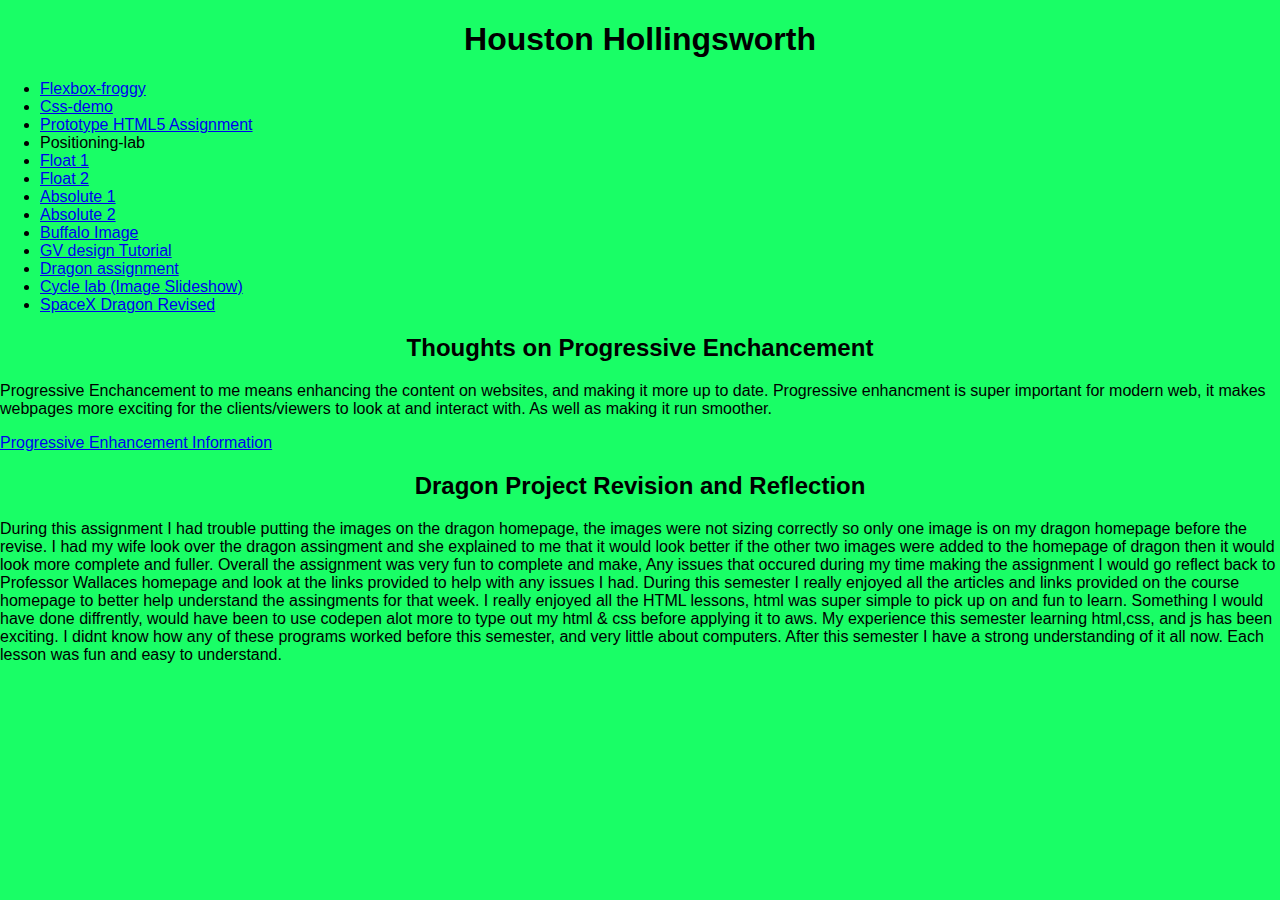
<file: index.html>
<!DOCTYPE html>

<html lang="en">
<head>
  <meta charset="utf-8">

  <title>IFSC 1310 | Houston Hollingsworth</title>
  <meta name="description" content="Computer technologies" />
  <meta name="author" content="Houston Hollingsworth" />
  <link rel="stylesheet" href="assets/css/style.css" />
</head>

<body>
  
  <h1>Houston Hollingsworth</h1>
  <ul>
      <li><a href="assets/img/flexbox-froggy.png">Flexbox-froggy</a></li>
      <li><a href="css-demo/index.html">Css-demo</a></li>
      <li><a href="prototypehtml5assignment/index.html">Prototype HTML5 Assignment</a></li>
      <li>Positioning-lab</li>
      <li><a href="positioning-lab/float-1.html">Float 1</a></li>
      <li><a href="positioning-lab/float-2.html">Float 2</a></li>
      <li><a href="positioning-lab/absolute-1.html">Absolute 1</a></li>
      <li><a href="positioning-lab/absolute-2.html">Absolute 2</a></li>
      <li><a href="assets/img/buffalo.png">Buffalo Image</a></li>
      <li><a href="assets/img/gravitdesigner.jpg">GV design Tutorial</a></li>
      <li><a href="dragon/index.html">Dragon assignment</a></li>
      <li><a href="cycle/index.html">Cycle lab (Image Slideshow)</a></li>
      <li><a href="dragon-revised/index.html">SpaceX Dragon Revised</a></li>
    </li>
    </ul>
      <h2>Thoughts on Progressive Enchancement</h2>
      <p>
        Progressive Enchancement to me means enhancing the content on websites, and making it more up to date. Progressive enhancment is super important for modern web, it makes webpages more exciting for the clients/viewers to look at and interact with. As well as making it run smoother.
      </p>
      <li><a href="https://developer.mozilla.org/en-US/docs/Glossary/Progressive_Enhancement">Progressive Enhancement Information</a></li>
      <h2>Dragon Project Revision and Reflection</h2>
      <p>
        During this assignment I had trouble putting the images on the dragon homepage, the images were not sizing correctly so only one image is on my dragon homepage before the revise. I had my wife look over the dragon assingment and she explained to me that it would look better if the other two images were added to the homepage of dragon then it would look more complete and fuller. Overall the assignment was very fun to complete and make, Any issues that occured during my time making the assignment I would go reflect back to Professor Wallaces homepage and look at the links provided to help with any issues I had. During this semester I really enjoyed all the articles and links provided on the course homepage to better help understand the assingments for that week. I really enjoyed all the HTML lessons, html was super simple to pick up on and fun to learn. Something I would have done diffrently, would have been to use codepen alot more to type out my html & css before applying it to aws. My experience this semester learning html,css, and js has been exciting. I didnt know how any of these programs worked before this semester, and very little about computers. After this semester I have a strong understanding of it all now. Each lesson was fun and easy to understand.  
      </p>
 
    
  
</body>
</html>
</file>
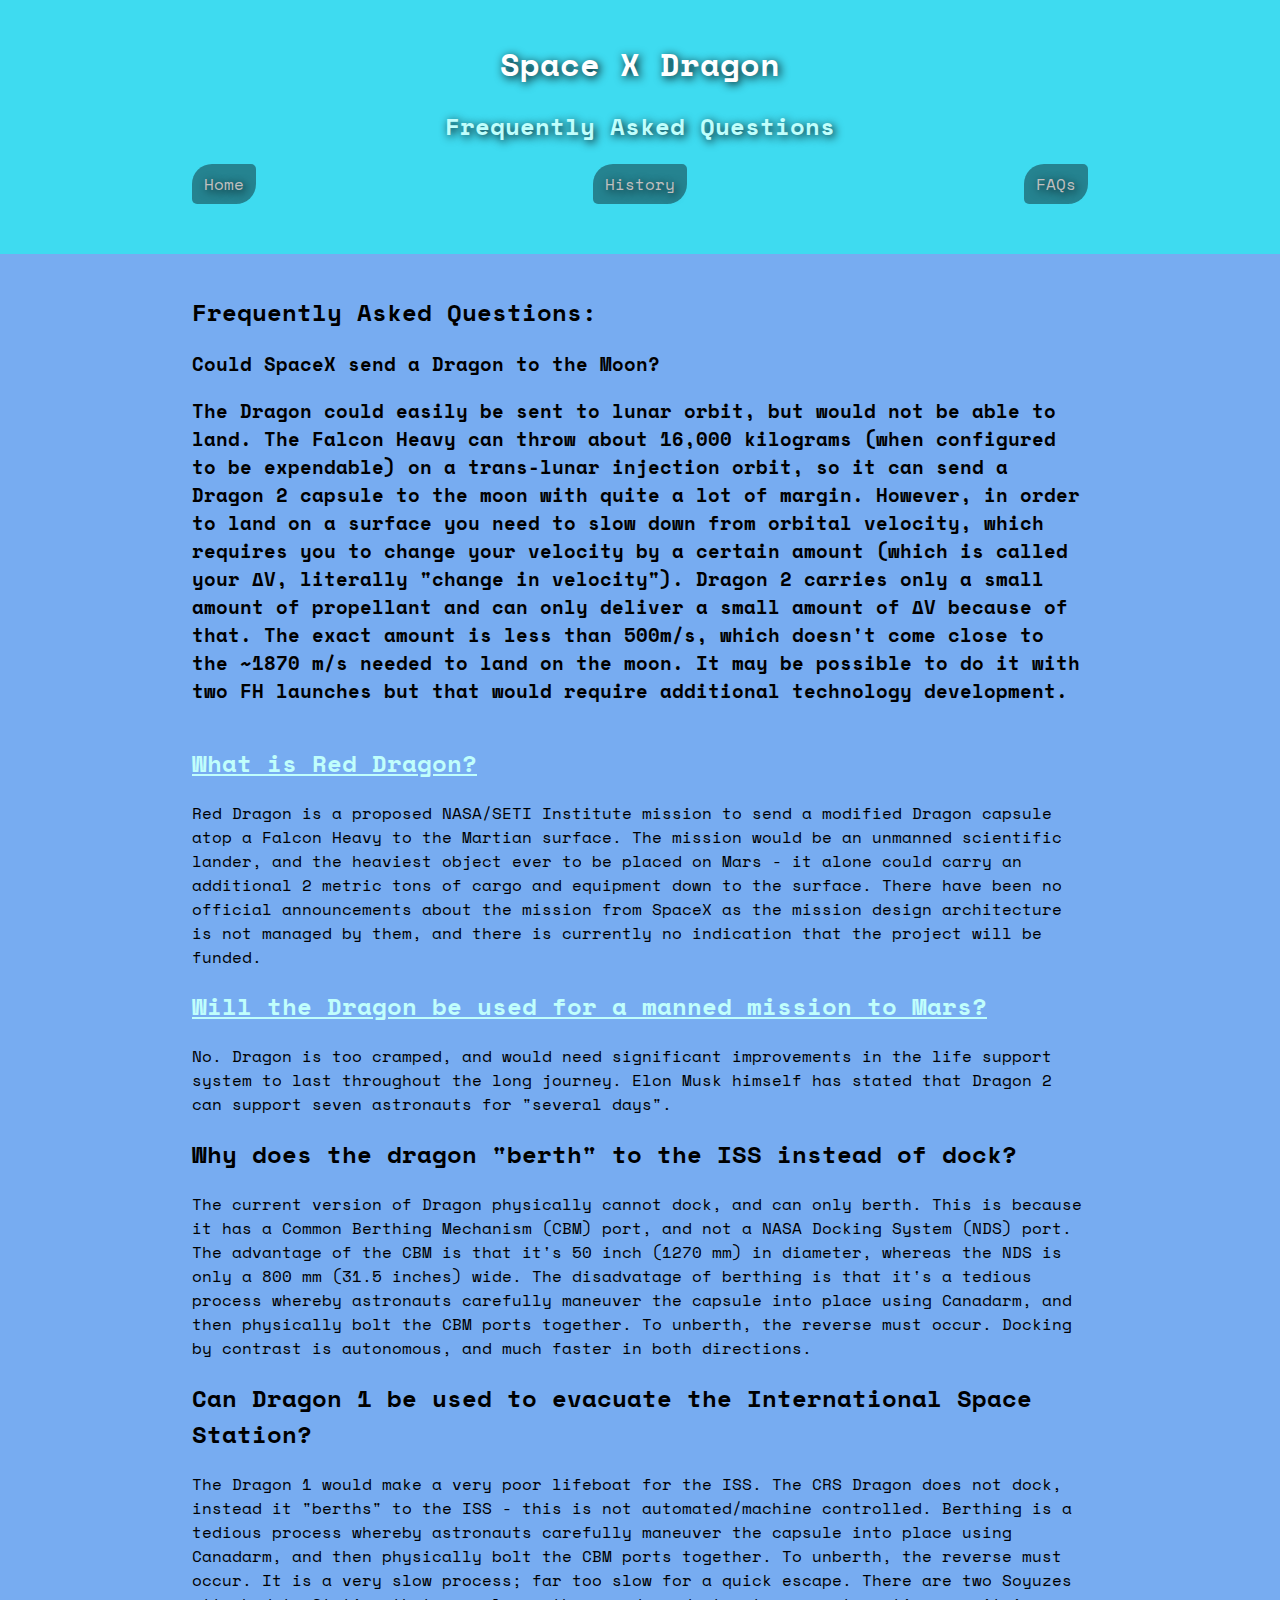
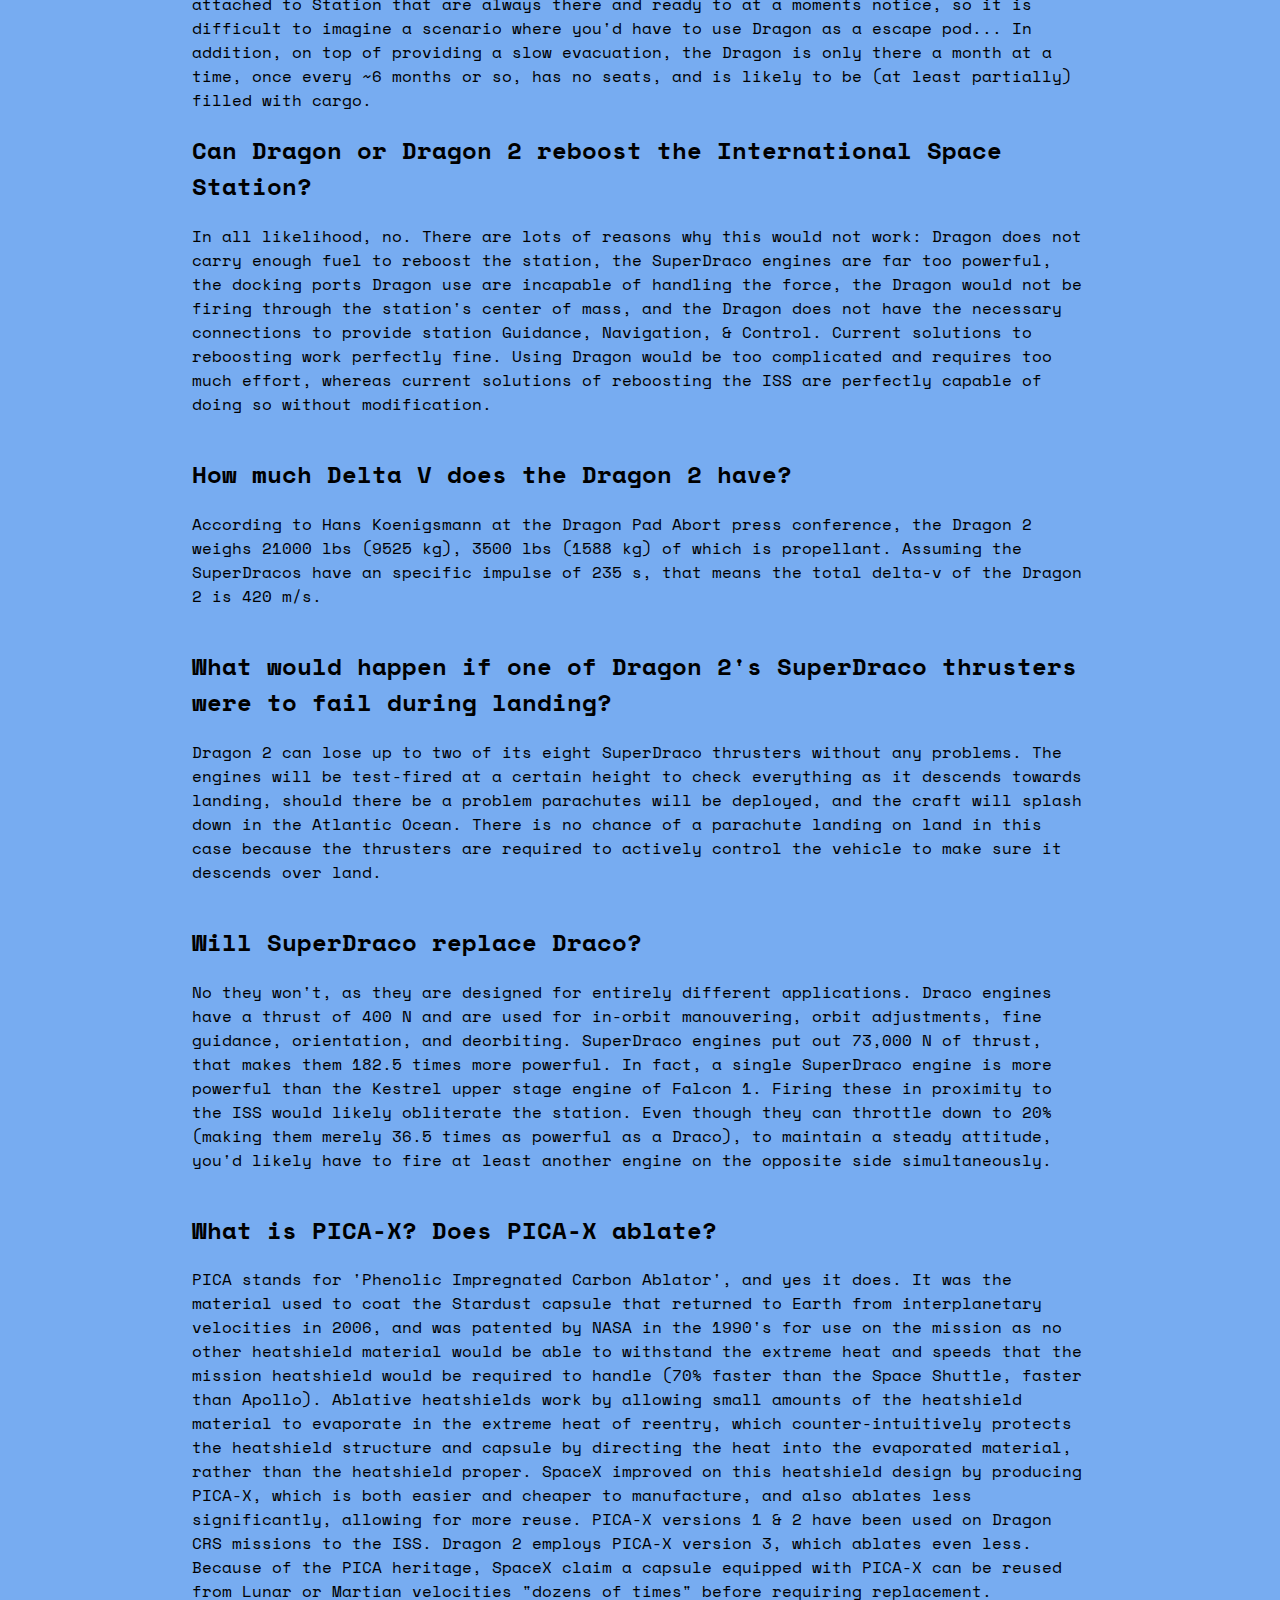
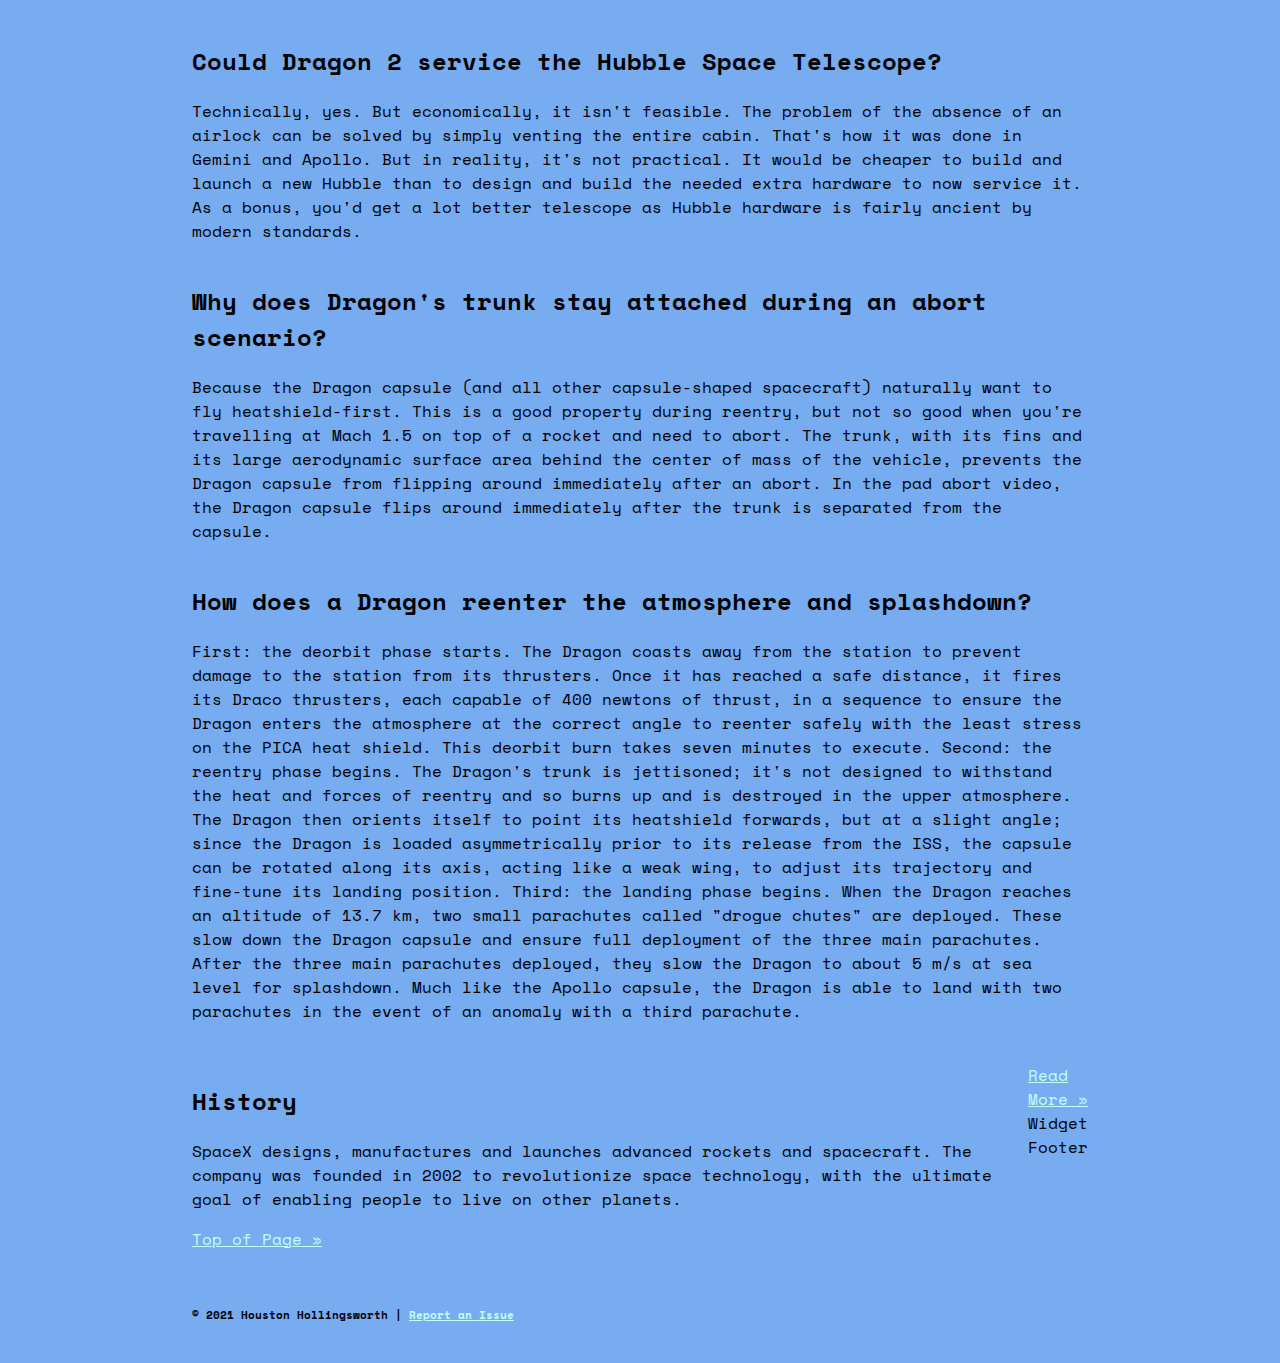
<file: dragon-revised/faq.html>
<!DOCTYPE html>
<html lang="en">

<head>
  <title>Space X Dragon</title>
  <meta charset="UTF-8" />
  <meta name="robots" content="noindex">
  <meta name="description" content="Space X Dragon" />
  <meta name="author" content="Houston Hollingsworth" />
  <link rel="preconnect" href="https://fonts.googleapis.com">
  <link rel="preconnect" href="https://fonts.gstatic.com" crossorigin>
  <link href="https://fonts.googleapis.com/css2?family=Space+Mono&display=swap" rel="stylesheet">
  <link rel="stylesheet" href="assets/css/style.css" />
</head>

<body>
  <header role="banner" class="primary">
    <h1><a href="index.html">Space X Dragon</a></h1>
    <h2>Frequently Asked Questions</h2>
    <nav role="navigation">
      <ul>
        <li><a href="index.html">Home</a></li>
        <li><a href="history.html">History</a></li>
        <li><a href="faq.html">FAQs</a></li>
      </ul>
    </nav>
  </header>
  <section id="content" class="container">
    <h2>Frequently Asked Questions:</h2>
    <h3>Could SpaceX send a Dragon to the Moon?
    <p>The Dragon could easily be sent to lunar orbit, but would not be able to land. The Falcon Heavy can throw about 16,000 kilograms (when configured to be expendable) on a trans-lunar injection orbit, so it can send a Dragon 2 capsule to the moon with quite a lot of margin. However, in order to land on a surface you need to slow down from orbital velocity, which requires you to change your velocity by a certain amount (which is called your ∆V, literally "change in velocity"). Dragon 2 carries only a small amount of propellant and can only deliver a small amount of ∆V because of that. The exact amount is less than 500m/s, which doesn't come close to the ~1870 m/s needed to land on the moon. It may be possible to do it with two FH launches but that would require additional technology development.</p>

  </section>
  <section id="articles" class="container">
    <article class="post">
      <header>
        <h2> <a href="#" rel="bookmark" title="link to this post">What is Red Dragon?</a> </h2>
      </header>
      <p>Red Dragon is a proposed NASA/SETI Institute mission to send a modified Dragon capsule atop a Falcon Heavy to the Martian surface. The mission would be an unmanned scientific lander, and the heaviest object ever to be placed on Mars - it alone could carry an additional 2 metric tons of cargo and equipment down to the surface. There have been no official announcements about the mission from SpaceX as the mission design architecture is not managed by them, and there is currently no indication that the project will be funded.
      </p>
    </article>
    <article class="post">
      <header>
        <figure>
          
        </figure>
        <h2> <a href="#" rel="bookmark" title="link to this post">Will the Dragon be used for a manned mission to Mars?</a> </h2>
      </header>
      <p> No. Dragon is too cramped, and would need significant improvements in the life support system to last throughout the long journey. Elon Musk himself has stated that Dragon 2 can support seven astronauts for "several days".</p>
    </article>
    <article class="post">
      <header>
        <h2> <a href="#" rel="bookmark" title="link to this post"></a> Why does the dragon "berth" to the ISS instead of dock?</a></h2>
      </header>
      <p>The current version of Dragon physically cannot dock, and can only berth. This is because it has a Common Berthing Mechanism (CBM) port, and not a NASA Docking System (NDS) port. The advantage of the CBM is that it's 50 inch (1270 mm) in diameter, whereas the NDS is only a 800 mm (31.5 inches) wide. The disadvatage of berthing is that it's a tedious process whereby astronauts carefully maneuver the capsule into place using Canadarm, and then physically bolt the CBM ports together. To unberth, the reverse must occur. Docking by contrast is autonomous, and much faster in both directions.</p>
    </article>
    <article class="post">
      <header>
        <h2> <a href="#" rel="bookmark" title="link to this post"></a> Can Dragon 1 be used to evacuate the International Space Station?</a></h2>
      </header>
      <p>The Dragon 1 would make a very poor lifeboat for the ISS. The CRS Dragon does not dock, instead it "berths" to the ISS - this is not automated/machine controlled. Berthing is a tedious process whereby astronauts carefully maneuver the capsule into place using Canadarm, and then physically bolt the CBM ports together. To unberth, the reverse must occur. It is a very slow process; far too slow for a quick escape. There are two Soyuzes attached to Station that are always there and ready to at a moments notice, so it is difficult to imagine a scenario where you'd have to use Dragon as a escape pod... In addition, on top of providing a slow evacuation, the Dragon is only there a month at a time, once every ~6 months or so, has no seats, and is likely to be (at least partially) filled with cargo.</p>
    </article>
  
  </secti<article class="post">
      <header>
        <h2> <a href="#" rel="bookmark" title="link to this post"></a>Can Dragon or Dragon 2 reboost the International Space Station? </h2>
      </header>
      <p>In all likelihood, no. There are lots of reasons why this would not work: Dragon does not carry enough fuel to reboost the station, the SuperDraco engines are far too powerful, the docking ports Dragon use are incapable of handling the force, the Dragon would not be firing through the station's center of mass, and the Dragon does not have the necessary connections to provide station Guidance, Navigation, & Control. Current solutions to reboosting work perfectly fine. Using Dragon would be too complicated and requires too much effort, whereas current solutions of reboosting the ISS are perfectly capable of doing so without modification.</p>
    </article>
  <section id="articles" class="container">
    <article class="post">
      <header>
        <h2> <a href="#" rel="bookmark" title="link to this post"></a>How much Delta V does the Dragon 2 have? </h2>
      </header>
      <p>According to Hans Koenigsmann at the Dragon Pad Abort press conference, the Dragon 2 weighs 21000 lbs (9525 kg), 3500 lbs (1588 kg) of which is propellant. Assuming the SuperDracos have an specific impulse of 235 s, that means the total delta-v of the Dragon 2 is 420 m/s.
      </p>
    </article>
    <section id="articles" class="container">
    <article class="post">
      <header>
        <h2> <a href="#" rel="bookmark" title="link to this post"></a> What would happen if one of Dragon 2's SuperDraco thrusters were to fail during landing?</h2>
      </header>
      <p>Dragon 2 can lose up to two of its eight SuperDraco thrusters without any problems. The engines will be test-fired at a certain height to check everything as it descends towards landing, should there be a problem parachutes will be deployed, and the craft will splash down in the Atlantic Ocean. There is no chance of a parachute landing on land in this case because the thrusters are required to actively control the vehicle to make sure it descends over land.
      </p>
      <section id="articles" class="container">
    <article class="post">
      <header>
        <h2> <a href="#" rel="bookmark" title="link to this post"></a>Will SuperDraco replace Draco? </h2>
      </header>
      <p>No they won't, as they are designed for entirely different applications. Draco engines have a thrust of 400 N and are used for in-orbit manouvering, orbit adjustments, fine guidance, orientation, and deorbiting. SuperDraco engines put out 73,000 N of thrust, that makes them 182.5 times more powerful. In fact, a single SuperDraco engine is more powerful than the Kestrel upper stage engine of Falcon 1. Firing these in proximity to the ISS would likely obliterate the station.
Even though they can throttle down to 20% (making them merely 36.5 times as powerful as a Draco), to maintain a steady attitude, you'd likely have to fire at least another engine on the opposite side simultaneously.
      </p>
      <section id="articles" class="container">
    <article class="post">
      <header>
        <h2> <a href="#" rel="bookmark" title="link to this post"></a>What is PICA-X? Does PICA-X ablate? </h2>
      </header>
      <p>PICA stands for 'Phenolic Impregnated Carbon Ablator', and yes it does. It was the material used to coat the Stardust capsule that returned to Earth from interplanetary velocities in 2006, and was patented by NASA in the 1990's for use on the mission as no other heatshield material would be able to withstand the extreme heat and speeds that the mission heatshield would be required to handle (70% faster than the Space Shuttle, faster than Apollo). Ablative heatshields work by allowing small amounts of the heatshield material to evaporate in the extreme heat of reentry, which counter-intuitively protects the heatshield structure and capsule by directing the heat into the evaporated material, rather than the heatshield proper.
SpaceX improved on this heatshield design by producing PICA-X, which is both easier and cheaper to manufacture, and also ablates less significantly, allowing for more reuse. PICA-X versions 1 & 2 have been used on Dragon CRS missions to the ISS. Dragon 2 employs PICA-X version 3, which ablates even less. Because of the PICA heritage, SpaceX claim a capsule equipped with PICA-X can be reused from Lunar or Martian velocities "dozens of times" before requiring replacement.
      </p>
      <section id="articles" class="container">
    <article class="post">
      <header>
        <h2> <a href="#" rel="bookmark" title="link to this post"></a> Could Dragon 2 service the Hubble Space Telescope?</h2>
      </header>
      <p>Technically, yes. But economically, it isn't feasible. The problem of the absence of an airlock can be solved by simply venting the entire cabin. That's how it was done in Gemini and Apollo. But in reality, it's not practical. It would be cheaper to build and launch a new Hubble than to design and build the needed extra hardware to now service it. As a bonus, you'd get a lot better telescope as Hubble hardware is fairly ancient by modern standards. 
      </p>
      <section id="articles" class="container">
    <article class="post">
      <header>
        <h2> <a href="#" rel="bookmark" title="link to this post"></a> Why does Dragon's trunk stay attached during an abort scenario?</h2>
      </header>
      <p>Because the Dragon capsule (and all other capsule-shaped spacecraft) naturally want to fly heatshield-first. This is a good property during reentry, but not so good when you're travelling at Mach 1.5 on top of a rocket and need to abort. The trunk, with its fins and its large aerodynamic surface area behind the center of mass of the vehicle, prevents the Dragon capsule from flipping around immediately after an abort. In the pad abort video, the Dragon capsule flips around immediately after the trunk is separated from the capsule.
      </p>
      <section id="articles" class="container">
    <article class="post">
      <header>
        <h2> <a href="#" rel="bookmark" title="link to this post"></a> How does a Dragon reenter the atmosphere and splashdown?</h2>
      </header>
      <p>First: the deorbit phase starts. The Dragon coasts away from the station to prevent damage to the station from its thrusters. Once it has reached a safe distance, it fires its Draco thrusters, each capable of 400 newtons of thrust, in a sequence to ensure the Dragon enters the atmosphere at the correct angle to reenter safely with the least stress on the PICA heat shield. This deorbit burn takes seven minutes to execute.
Second: the reentry phase begins. The Dragon's trunk is jettisoned; it's not designed to withstand the heat and forces of reentry and so burns up and is destroyed in the upper atmosphere. The Dragon then orients itself to point its heatshield forwards, but at a slight angle; since the Dragon is loaded asymmetrically prior to its release from the ISS, the capsule can be rotated along its axis, acting like a weak wing, to adjust its trajectory and fine-tune its landing position.
Third: the landing phase begins. When the Dragon reaches an altitude of 13.7 km, two small parachutes called "drogue chutes" are deployed. These slow down the Dragon capsule and ensure full deployment of the three main parachutes. After the three main parachutes deployed, they slow the Dragon to about 5 m/s at sea level for splashdown. Much like the Apollo capsule, the Dragon is able to land with two parachutes in the event of an anomaly with a third parachute.
      </p>  
  </section>
  <aside role="complementary">
    <div class="container">
      <article class="widget">
        <header>
          <h2>History</h2>
          <p>SpaceX designs, manufactures and launches advanced rockets and spacecraft. The company was founded in 2002 to revolutionize space technology, with the ultimate goal of enabling people to live on other planets.</p>
        </header>
        <p><a href="#">Top of Page &raquo;</a></p>
        
      </article>
      <article class="widget">
        

        <a href="https://www.spacex.com/launches/" target="_blank">Read More &raquo;</a>
        <footer>Widget Footer</footer>
      </article>
    </div>
  </aside>
  <footer id="colophon" role="contentinfo">
    <h6>&copy; 2021 Houston Hollingsworth | <a href="mailto:hrhollingswo@ualr.edu">Report an Issue</a></h6>
  </footer>
</body>

</html>
</file>
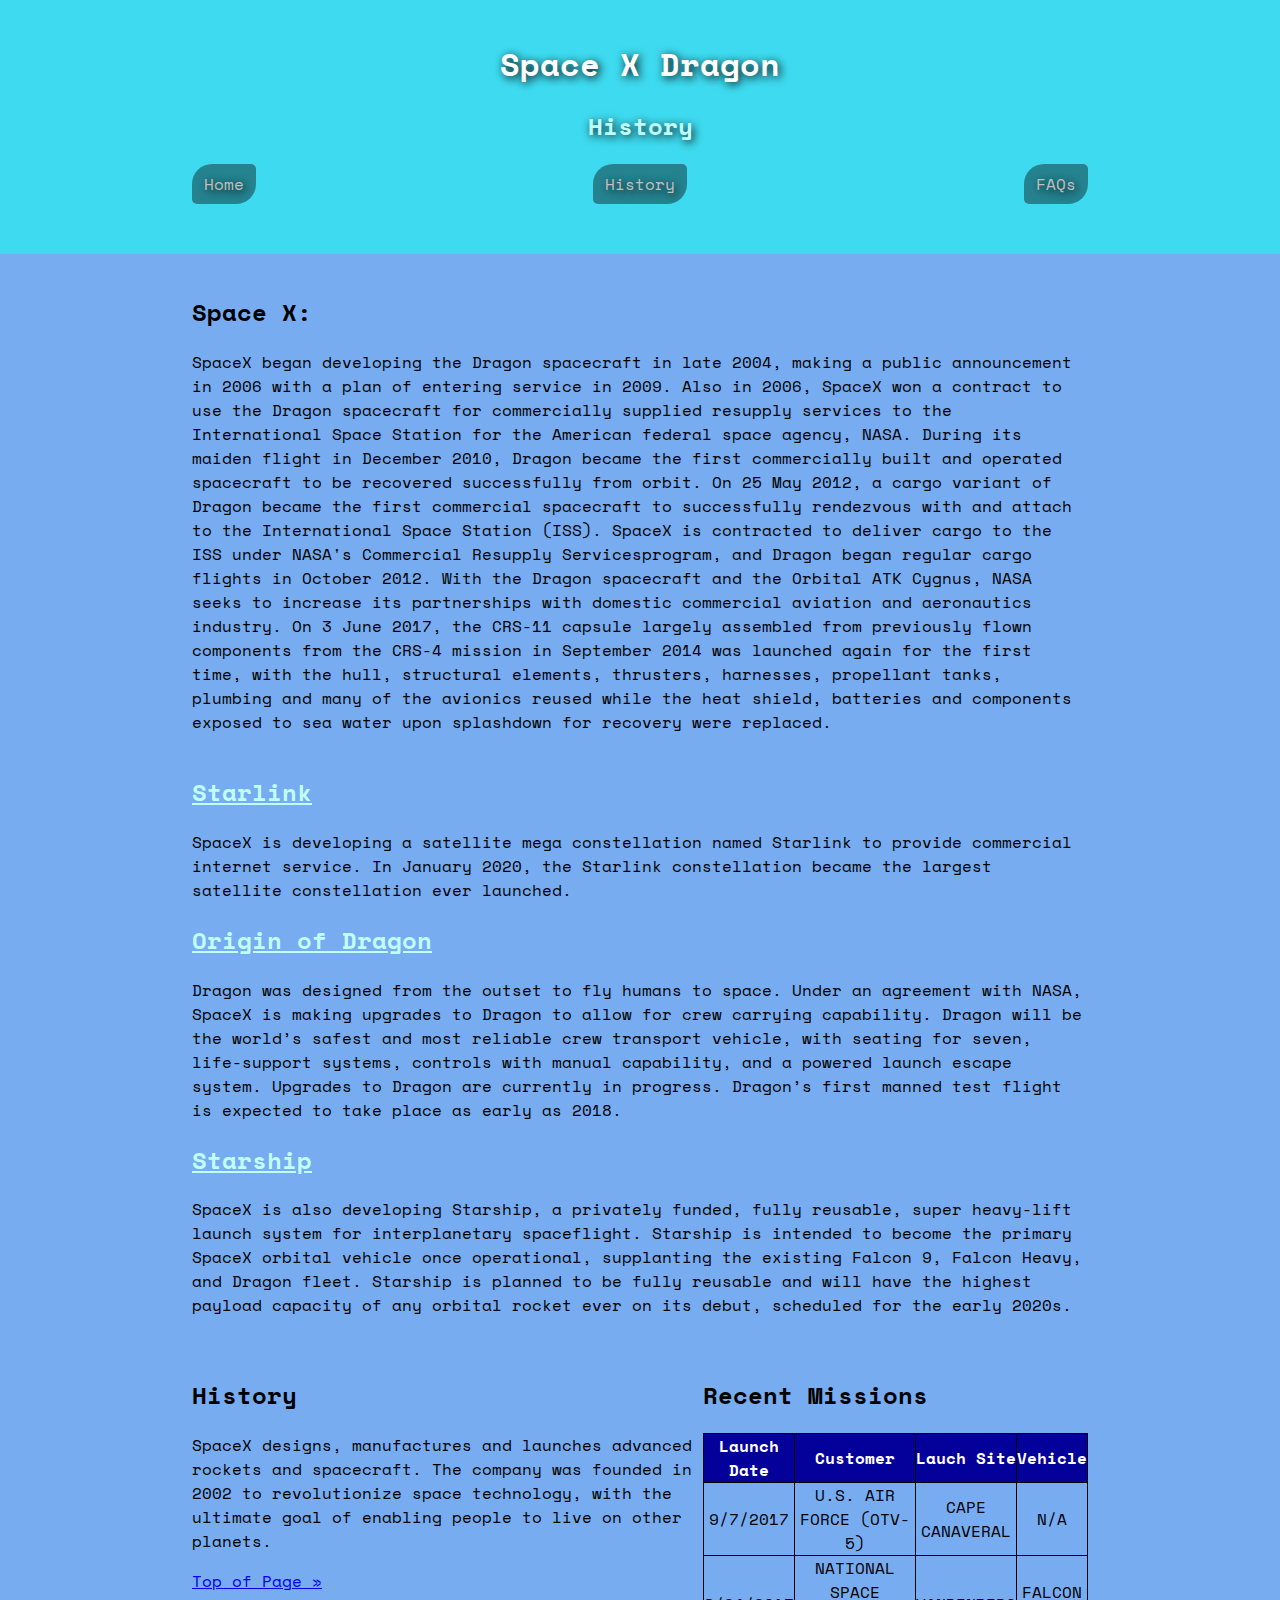
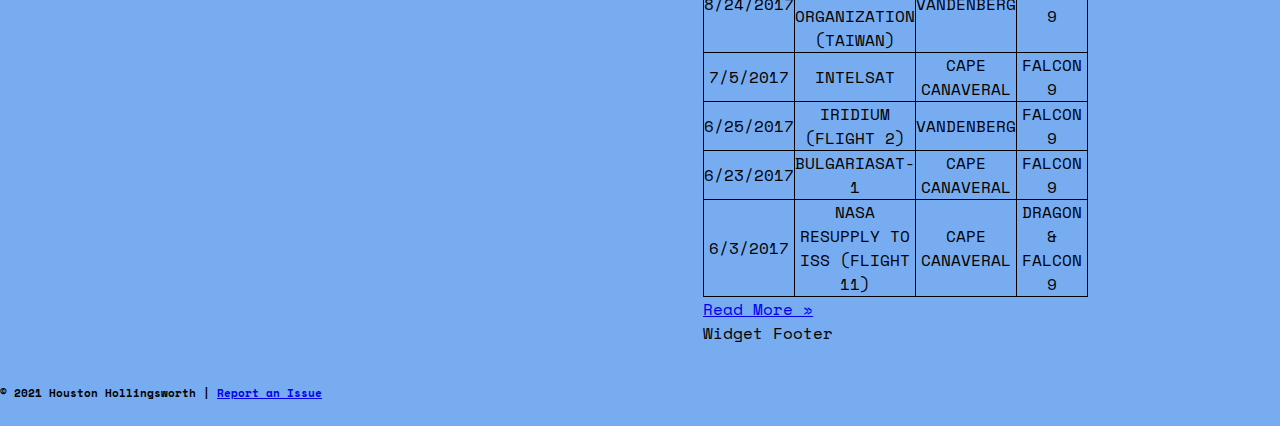
<file: dragon-revised/history.html>
<!DOCTYPE html>
<html lang="en">

<head>
  <title>Space X Dragon</title>
  <meta charset="UTF-8" />
  <meta name="robots" content="noindex">
  <meta name="description" content="Space X Dragon" />
  <meta name="author" content="Houston Hollingsworth" />
  <link rel="preconnect" href="https://fonts.googleapis.com">
  <link rel="preconnect" href="https://fonts.gstatic.com" crossorigin>
  <link href="https://fonts.googleapis.com/css2?family=Space+Mono&display=swap" rel="stylesheet">
  <link rel="stylesheet" href="assets/css/style.css" />
</head>

<body>
  <header role="banner" class="primary">
    <h1><a href="index.html">Space X Dragon</a></h1>
    <h2>History</h2>
    <nav role="navigation">
      <ul>
        <li><a href="index.html">Home</a></li>
        <li><a href="history.html">History</a></li>
        <li><a href="faq.html">FAQs</a></li>
      </ul>
    </nav>
  </header>
  <section id="content" class="container">
    <h2>Space X:</h2>
    <p>SpaceX began developing the Dragon spacecraft in late 2004, making a public announcement in 2006 with a plan of entering service in 2009. Also in 2006, SpaceX won a contract to use the Dragon spacecraft for commercially supplied resupply services to the International Space Station for the American federal space agency, NASA.

During its maiden flight in December 2010, Dragon became the first commercially built and operated spacecraft to be recovered successfully from orbit. On 25 May 2012, a cargo variant of Dragon became the first commercial spacecraft to successfully rendezvous with and attach to the International Space Station (ISS). SpaceX is contracted to deliver cargo to the ISS under NASA's Commercial Resupply Servicesprogram, and Dragon began regular cargo flights in October 2012.  With the Dragon spacecraft and the Orbital ATK Cygnus, NASA seeks to increase its partnerships with domestic commercial aviation and aeronautics industry. 
On 3 June 2017, the CRS-11 capsule largely assembled from previously flown components from the CRS-4 mission in September 2014 was launched again for the first time, with the hull, structural elements, thrusters, harnesses, propellant tanks, plumbing and many of the avionics reused while the heat shield, batteries and components exposed to sea water upon splashdown for recovery were replaced.</p>

  </section>
  <section id="articles" class="container">
    <article class="post">
      <header>
        
        <h2> <a href="#" rel="bookmark" title="link to this post">Starlink</a></h2>
      </header>
      <p> SpaceX is developing a satellite mega constellation named Starlink to provide commercial internet service. In January 2020, the Starlink constellation became the largest satellite constellation ever launched. </p>
    </article>
    <article class="post">
      <header>
        <h2> <a href="#" rel="bookmark" title="link to this post">Origin of Dragon</a> </h2>
      </header>
      <p>Dragon was designed from the outset to fly humans to space. Under an agreement with NASA, SpaceX is making upgrades to Dragon to allow for crew carrying capability.
        Dragon will be the world’s safest and most reliable crew transport vehicle, with seating for seven, life-support systems, controls with manual capability, and a powered launch escape system.
        Upgrades to Dragon are currently in progress. Dragon’s first manned test flight is expected to take place as early as 2018.
      </p>
    </article>
    <article class="post">
      <header>
        <h2> <a href="#" rel="bookmark" title="link to this post">Starship</a> </h2>
      </header>
      <p>SpaceX is also developing Starship, a privately funded, fully reusable, super heavy-lift launch system for interplanetary spaceflight. Starship is intended to become the primary SpaceX orbital vehicle once operational, supplanting the existing Falcon 9, Falcon Heavy, and Dragon fleet. Starship is planned to be fully reusable and will have the highest payload capacity of any orbital rocket ever on its debut, scheduled for the early 2020s.
      </p>
    </article>
  </section>
  <aside role="complementary">
    <div class="container">
      <article class="widget">
        <header>
          <h2>History</h2>
          <p>SpaceX designs, manufactures and launches advanced rockets and spacecraft. The company was founded in 2002 to revolutionize space technology, with the ultimate goal of enabling people to live on other planets.</p>
        </header>
        <p><a href="#">Top of Page &raquo;</a></p>
        
      </article>
      <article class="widget">
        <header>
          <h2>Recent Missions</h2>
        </header>
        <table>
          <tr>
            <th>Launch Date</th>
            <th>Customer</th>
            <th>Lauch Site</th>
            <th>Vehicle</th>
          </tr>
          <tr>
            <td>9/7/2017</td>
            <td>U.S. AIR FORCE (OTV-5)</td>
            <td>CAPE CANAVERAL</td>
            <td>N/A</td>
          </tr>
          <tr>
            <td>8/24/2017</td>
            <td>NATIONAL SPACE ORGANIZATION (TAIWAN)</td>
            <td>VANDENBERG</td>
            <td>FALCON 9 </td>
          </tr>
          <tr>
            <td>7/5/2017</td>
            <td>INTELSAT</td>
            <td>CAPE CANAVERAL</td>
            <td>FALCON 9 </td>
          </tr>
          <tr>
            <td>6/25/2017</td>
            <td>IRIDIUM (FLIGHT 2)</td>
            <td>VANDENBERG</td>
            <td>FALCON 9 </td>
          </tr>
          <tr>
            <td>6/23/2017</td>
            <td>BULGARIASAT-1 </td>
            <td>CAPE CANAVERAL</td>
            <td>FALCON 9</td>
          </tr>
          <tr>
            <td>6/3/2017</td>
            <td>NASA RESUPPLY TO ISS (FLIGHT 11)</td>
            <td>CAPE CANAVERAL</td>
            <td>DRAGON & FALCON 9</td>
          </tr>
        </table>

        <a href="https://www.spacex.com/launches/" target="_blank">Read More &raquo;</a>
        <footer>Widget Footer</footer>
      </article>
    </div>
  </aside>
  <footer id="colophon" role="contentinfo">
    <h6>&copy; 2021 Houston Hollingsworth | <a href="mailto:hrhollingswo@ualr.edu">Report an Issue</a></h6>
  </footer>
</body>

</html>
</file>
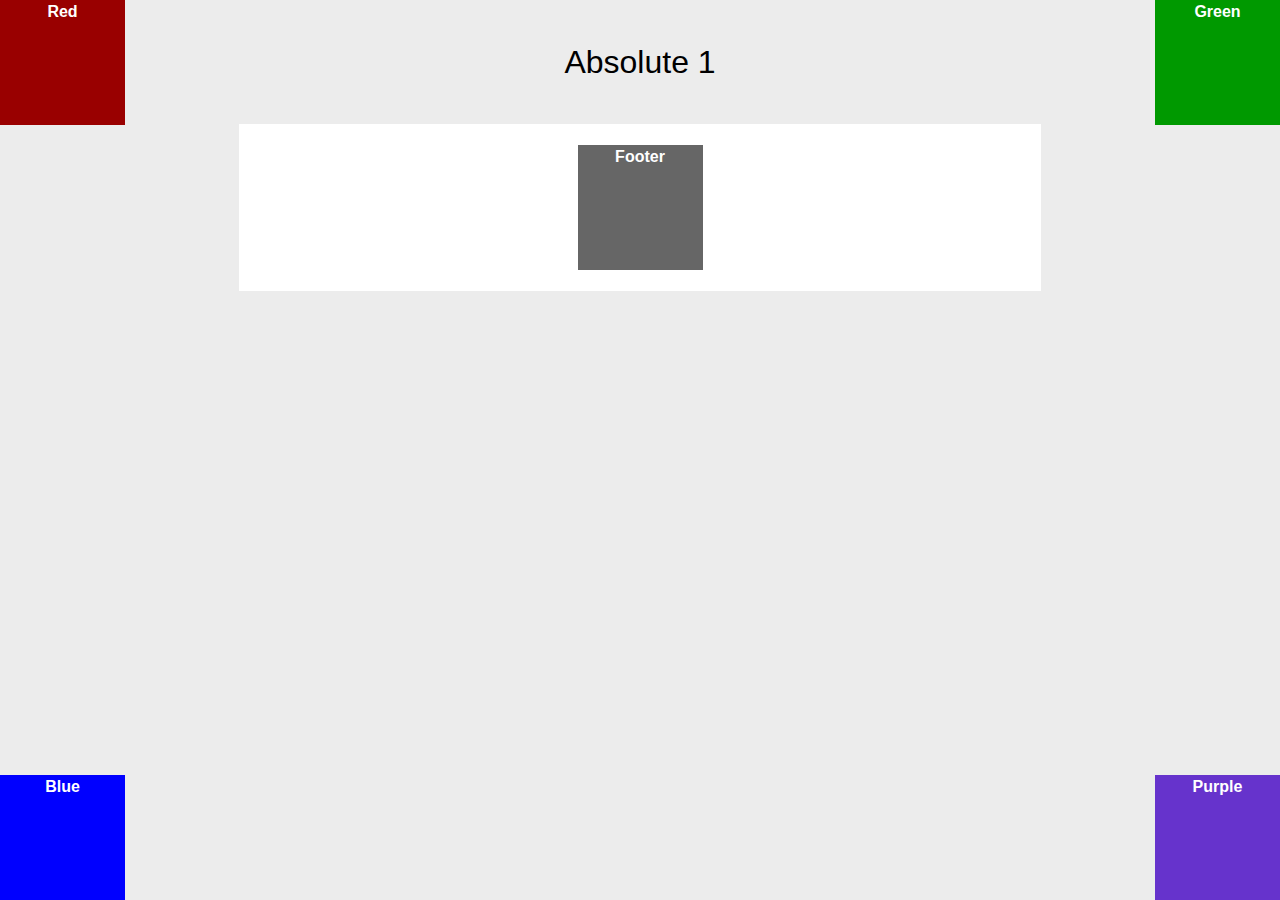
<file: positioning-lab/absolute-1.html>
<!DOCTYPE html>
<html lang="en">
<head>
<meta charset="UTF-8" />
<title>Positioning Lab</title>
<style type="text/css">
* {
	margin: 0px;
	padding: 0px;
}
body {
	background-color: #ECECEC;
	font-weight: bold;
	font-family: Tahoma, Geneva, sans-serif;
	color: #FFF;
	text-align: center;
	line-height: 24px;
}
#wrapper {
	background-color: #FFF;
	border-top-width: 1px;
	border-right-width: 1px;
	border-bottom-width: 1px;
	border-left-width: 1px;
	border-top-style: solid;
	border-right-style: solid;
	border-bottom-style: solid;
	border-left-style: solid;
	width: 800px;
	margin-right: auto;
	margin-left: auto;
}
#red {
	background-color: #900;
  width:125px;
  height:125px;
  position:absolute;
  top:0;
  left:0;
}
#green {
	background-color: #090;
  width:125px;
  height:125px;
  position:absolute;
   top:0;
  right:0;
}
#blue {
	background-color: #00F;
  width:125px;
  height:125px;
  position:absolute;
  bottom:0;
  left:0;
}
#purple {
	background-color: #63C;
  width:125px;
  height:125px;
  position:absolute;
  bottom:0;
  right:0;
}
#footer {
	background-color: #666;
  width:125px;
  height:125px;
  margin:20px auto;
 
}
h1 {
	color: #000;
	font-weight: normal;
	padding: 50px;
}
</style>
</head>

<body>
<h1>Absolute 1</h1>
<div id="wrapper">
  <div id="red">Red</div>
  <div id="green">Green</div>
  <div id="blue">Blue</div>
  <div id="purple">Purple</div>
  <div id="footer">Footer</div>
</div>
</body>
</html>
</file>
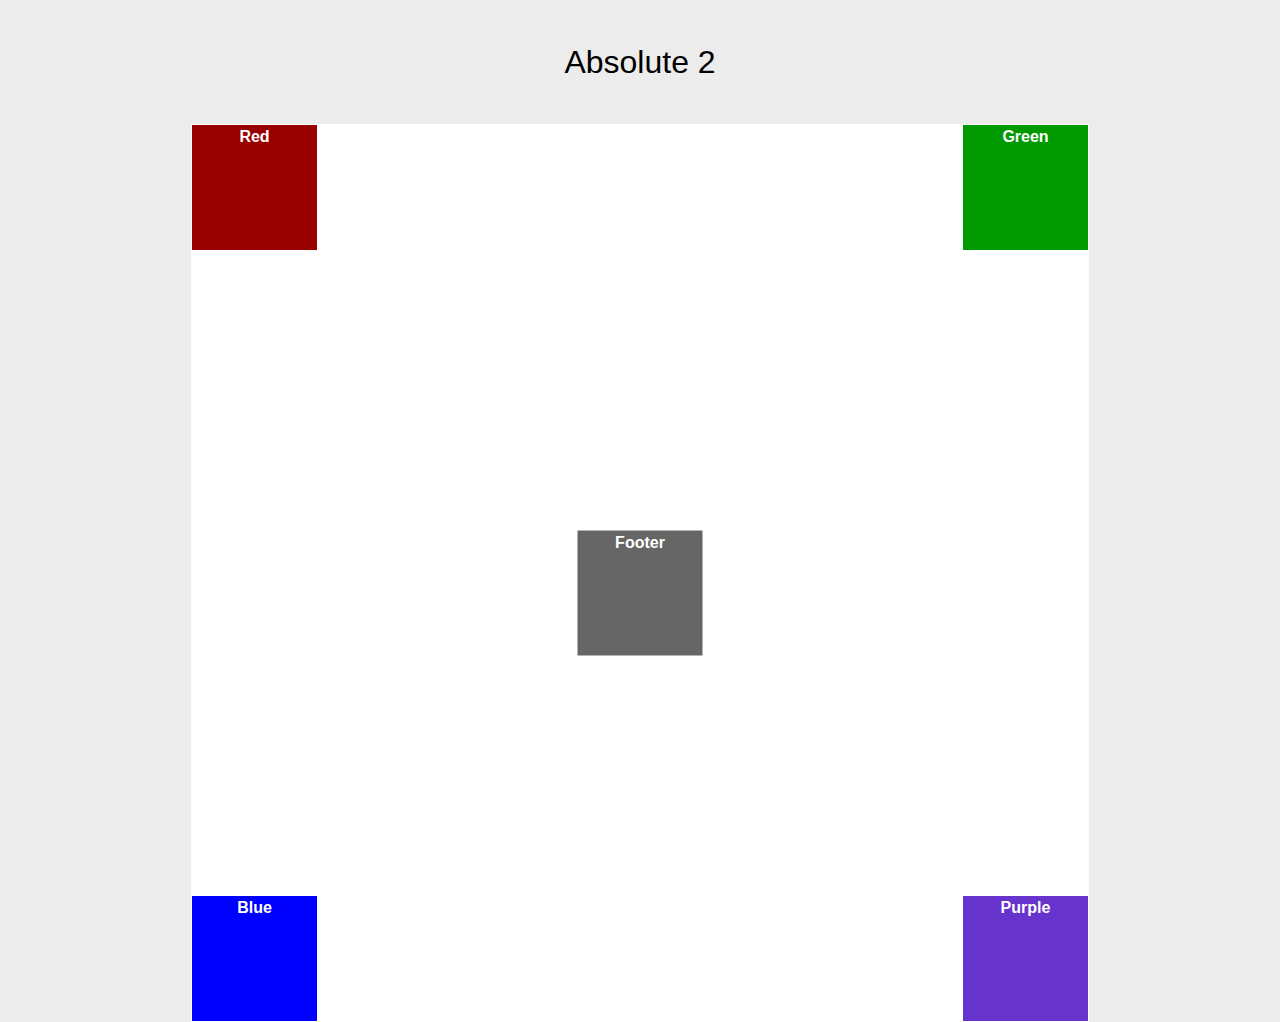
<file: positioning-lab/absolute-2.html>
<!DOCTYPE html>
<html lang="en">

<head>
  <meta charset="UTF-8" />
  <title>Positioning Lab</title>
  <style type="text/css">
    * {
      margin: 0px;
      padding: 0px;
    }

    body {
      background-color: #ECECEC;
      font-weight: bold;
      font-family: Tahoma, Geneva, sans-serif;
      color: #FFF;
      text-align: center;
      line-height: 24px;
    }

    #wrapper {
      background-color: #FFF;
      border-top-width: 1px;
      border-right-width: 1px;
      border-bottom-width: 1px;
      border-left-width: 1px;
      border-top-style: solid;
      border-right-style: solid;
      border-bottom-style: solid;
      border-left-style: solid;
      width: 70vw;
      height: 70vw;
      margin-right: auto;
      margin-left: auto;
      position: relative;
    }

    #red {
      background-color: #900;
      width: 125px;
      height: 125px;
      position: absolute;
      top: 0;
      left: 0;
    }

    #green {
      background-color: #090;
      width: 125px;
      height: 125px;
      position: absolute;
      top: 0;
      right: 0;
    }

    #blue {
      background-color: #00F;
      width: 125px;
      height: 125px;
      position: absolute;
      bottom: 0;
      left: 0;
    }

    #purple {
      background-color: #63C;
      width: 125px;
      height: 125px;
      position: absolute;
      bottom: 0;
      right: 0;
    }

    #footer {
      background-color: #666;
      width: 125px;
      height: 125px;
      margin: 20px auto;
      position: absolute;
      top: 50%;
      left: 50%;
      transform: translate(-50%, -50%)
    }

    h1 {
      color: #000;
      font-weight: normal;
      padding: 50px;
    }
  </style>
</head>

<body>
  <h1>Absolute 2</h1>
  <div id="wrapper">
    <div id="red">Red</div>
    <div id="green">Green</div>
    <div id="blue">Blue</div>
    <div id="purple">Purple</div>
    <div id="footer">Footer</div>
  </div>
</body>

</html>
</file>
<file: assets/css/style.css>
html{
    box-sizing: border-box;
    
}
/*----------Global-styles--------*/
body{
    background:#19FE66;
    font-family: 'Rubik', sans-serif;
    margin:0;
}
.container{
  width:70vw;
  margin:40px auto;
}
.primary {
    background-color:#17C2E6;
    text-align:center;
    color:#26FCE7;
    padding:40px 40px 20px 40px;
}
h1{
    text-align: center;
}
h2{
    text-align: center;
}
</file>
<file: dragon-revised/assets/css/style.css>
/* color scheme-
#04009A
#77ACF1
#3EDBF0
#C0FEFC
*/


/* FONT -- ont-family: 'Space Mono', monospace; */

/*-----Box sizing----*/
html{
  box-sizing: border-box;
}

*,
*:before,
*:after {
  box-sizing: inherit;
}
/* --------Utility Classes-----------*/

.container{
  width:70vw;
  margin:40px auto;
  max-width:900px;
}

.img-right{
  float:right;
  border:1px solid #ffffff;
  padding:5px;
  margin-right:20px;
  
}

.img-center{
  display:block;
  margin:20px auto;
  border:1px dotted #c0c0c0;
  padding: 5px;
  
}

/* ----------Responsive Images--------*/
img{
  max-width:100%;
  height:auto;
}

/*----------Global-styles--------*/
body {
  background-color:#77ACF1;
  font-family: 'Space Mono', monospace; 
  margin:0;
}

header.primary {
background-color:#3EDBF0;
text-align:center;
color:#C0FEFC;
/* clock wise T,R,B,L */
/* short version */
 padding:40px 40px 20px 40px;
 /* top/bottom--Right/Left */
 padding: 20px 40px;
 text-shadow:2px 2px 10px #000000; 
 background-image: url(https://media.istockphoto.com/photos/star-field-at-night-picture-id501655522?b=1&k=20&m=501655522&s=170667a&w=0&h=yxV0H4RLzwn_roNsSxejPhL0JAQl7YGguAeL1PtniZw=);
}
header.primary::before {
  content:"";
  background-image:url()
}
header.primary h1{git
  font-size:1.5em;
  margin:20px 0;
}

header.primary h1 a{
  color:#ffffff;
  text-decoration:none;
}


}
#content{
  padding: 10px;
}
articles.post{
  display:flex;
  flex-direction:row;
  flex-wrap:wrap;
}   
#article article.post h2{
  font-size:1.5em;
  text-shadow:none;
}
header.primary nav{
  width:70vw;
  /* set L/R to AUTO to center */
  margin:20px auto;
  max-width:900px;
}
header.primary nav ul{
padding:0;
display:flex;
flex-direction:row;
justify-content:space-between;
}

header.primary nav li{
list-style-type:none;
}

header.primary nav a{
  color:#c0c0c0;
  text-decoration:none;
  background-color:#000000;
  background-color:rgba(0,0,0,.4);
  padding:8px 12px;
  border-radius:20px 5px;
  transition:.5s;
}
 
header nav a:hover,
header nav a:active{
  background-color:rgba(0,0,0,.8);
}


#intro{
  border-bottom:1px dotted #c0c0c0;
  padding-bottom:1.1rem;
}
#intro h2{
  color:#17E696;
  border-bottom: 1px solid #c0c0c0;
}

#intro p{
  line-height:1.5rem
}
#content article.post{
  width:30%;
  box-shadow:0 4px 8px rgba(0,0,0,.4) ;
  padding:5px;
  border-radius:4px;
  font-size:.7rem;
  transition:.5s;
  
}

#content article.post:hover{
  box-shadow:0 8px 16px rgba(0,0,0,.4);
  margin:0;
}

.post-data, figcation, post-meta {
  text-transform:uppercase;
  color:#04009A;
}
.post a{
  color:#C0FEFC;
}
/* media query example*/ 
  header.primary nav a{
    display:block;
  }
  header.primary nav li{
    margin-bottom:10px
  }

/*--------attribute selectors----------*/
 div.container{
  display:flex;
  flex-direction:row;
  justify-content:space-between;
}
table {
  border-collapse: collapse;
 }
th {
  background-color:#04009A;
  Color:white;
  }
th, td {
  width:150px;
  text-align:center;
  border:1px solid black;
  padding:0px      
  }
.geeks {
  border-right:hidden;
     }
.gfg {
  border-collapse:separate;
  border-spacing:0 15px;
}
</file>
